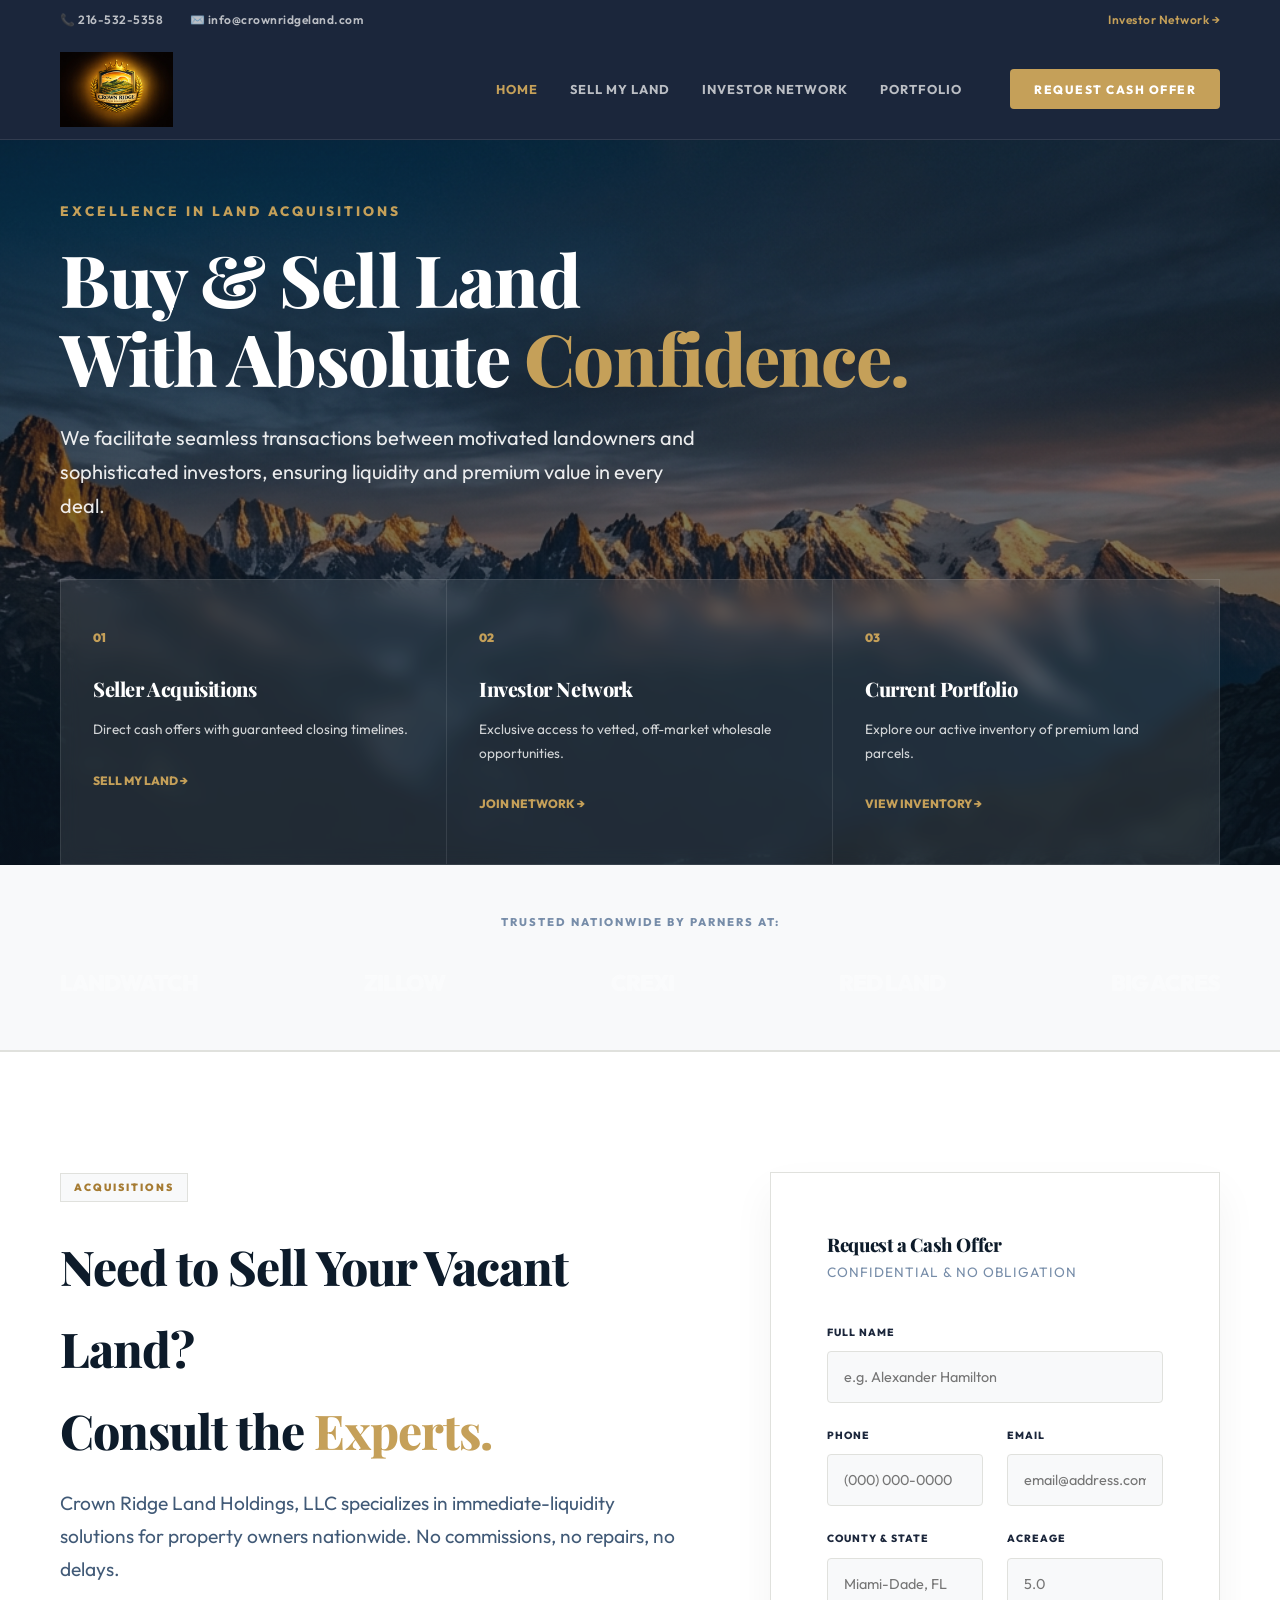
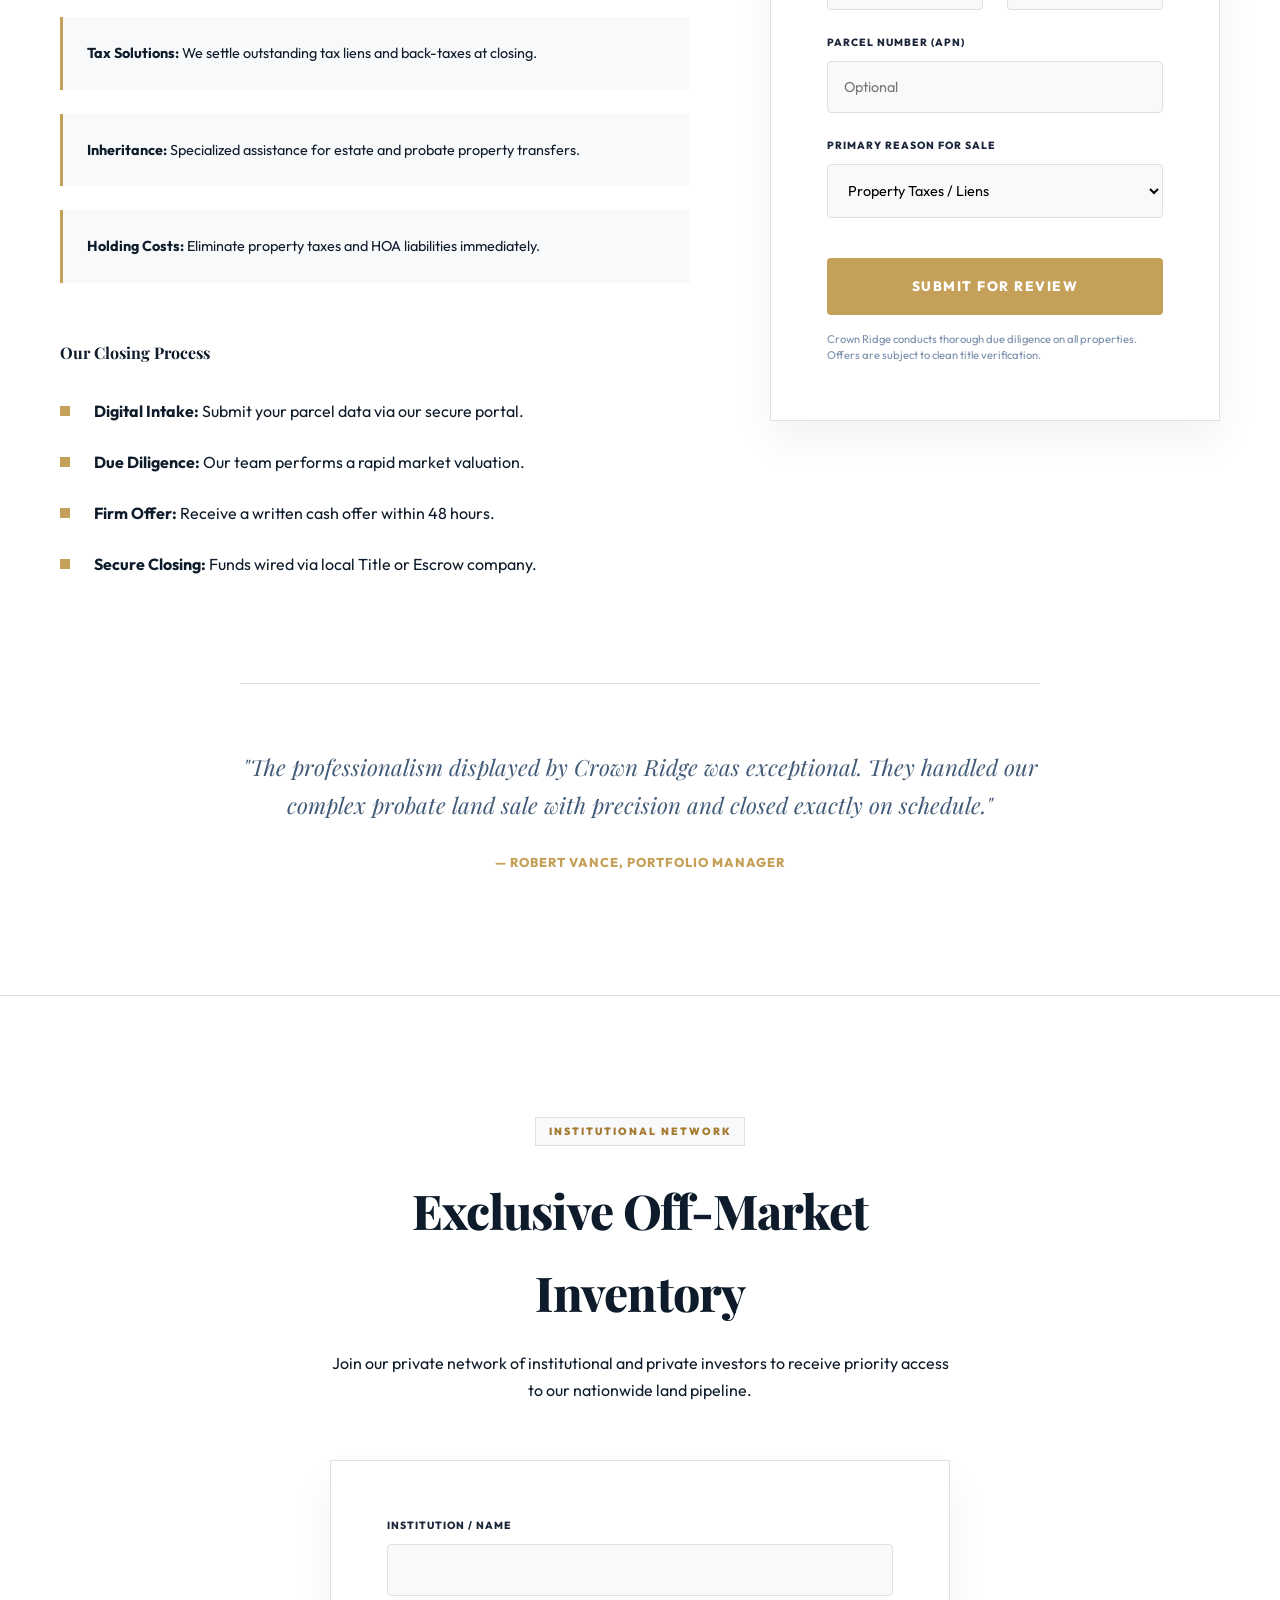
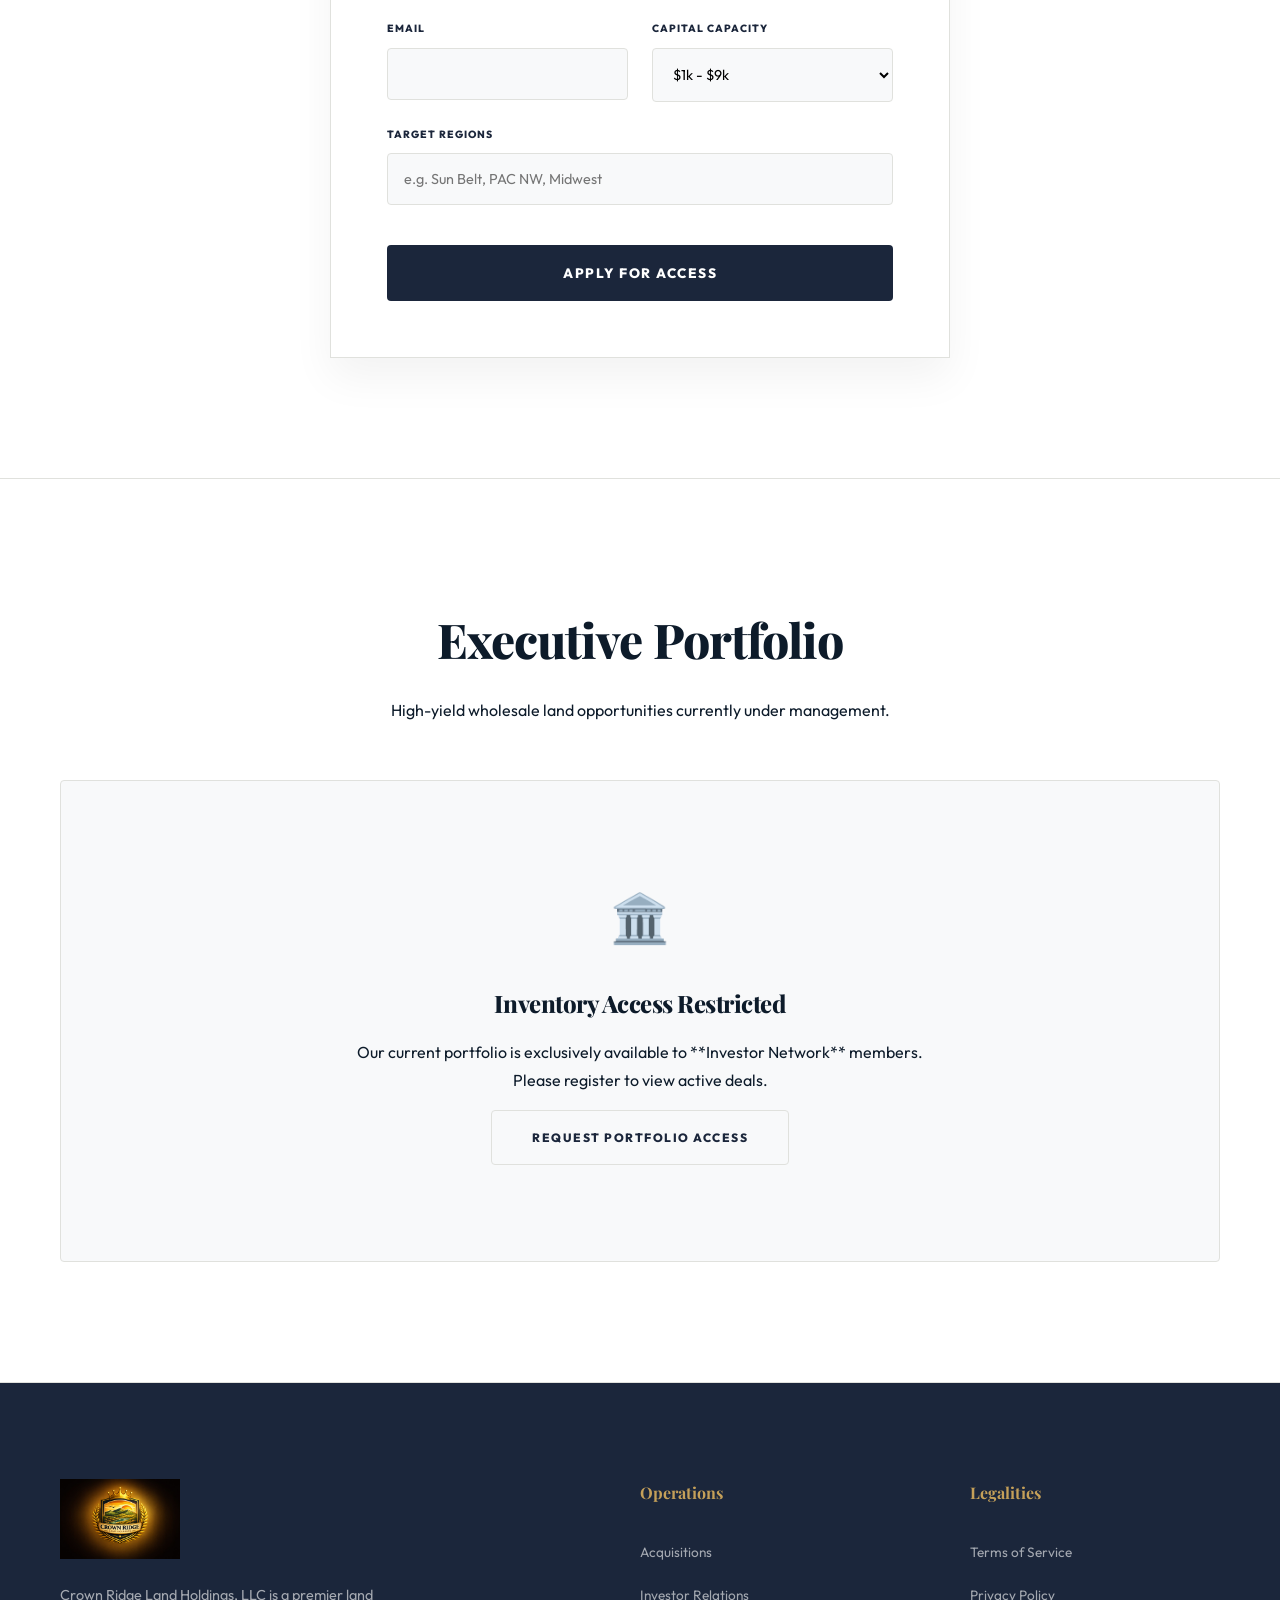
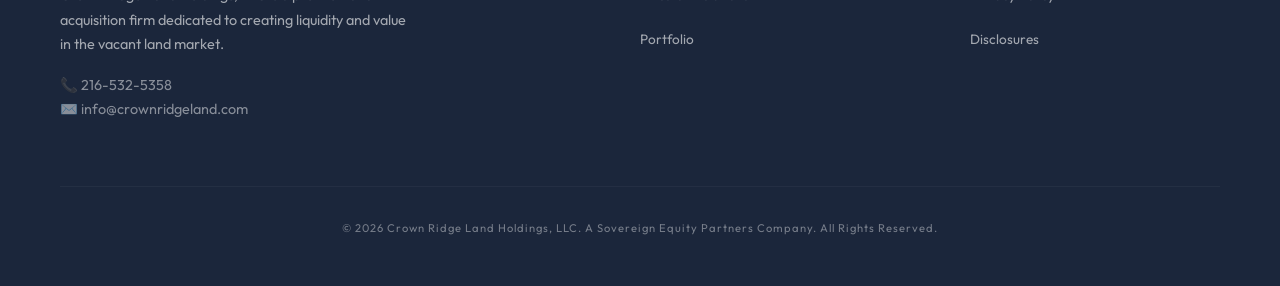
<file: index.html>
<!DOCTYPE html>
<html lang="en">
<head>
    <meta charset="UTF-8">
    <meta name="viewport" content="width=device-width, initial-scale=1.0">
    <title>Crown Ridge Land Holdings, LLC | Premier Land Acquisitions</title>
    <meta name="description" content="The executive choice for land transactions. We provide sophisticated solutions for landowners and investors seeking premium vacant land deals.">
    <link rel="preconnect" href="https://fonts.googleapis.com">
    <link rel="preconnect" href="https://fonts.gstatic.com" crossorigin>
    <link href="https://fonts.googleapis.com/css2?family=Playfair+Display:ital,wght@0,400..900;1,400..900&family=Outfit:wght@100..900&display=swap" rel="stylesheet">
    <link rel="stylesheet" href="style.css">
</head>
<body>
    <header class="top-bar">
        <div class="container flex-between">
            <div class="contact-info">
                <span>📞 216-532-5358</span>
                <span>✉️ info@crownridgeland.com</span>
            </div>
            <div class="portal-link">
                <a href="#investor">Investor Network →</a>
            </div>
        </div>
    </header>

    <nav class="navbar">
        <div class="container">
            <div class="logo-container" id="home-link" style="cursor: pointer;">
                <img src="assets/logo.jpg" alt="Crown Ridge Land Holdings, LLC" class="logo-img">
            </div>
            <div class="nav-right">
                <ul class="nav-links">
                    <li><a href="#home" class="active">Home</a></li>
                    <li><a href="#seller">Sell My Land</a></li>
                    <li><a href="#investor">Investor Network</a></li>
                    <li><a href="#available">Portfolio</a></li>
                </ul>
                <div class="nav-cta">
                    <button class="btn btn-accent btn-sm" onclick="showSection('seller')">Request Cash Offer</button>
                </div>
                <button class="mobile-toggle" aria-label="Toggle Menu">
                    <span class="bar"></span>
                    <span class="bar"></span>
                    <span class="bar"></span>
                </button>
            </div>
        </div>
    </nav>

    <main>
        <!-- Professional Home Section -->
        <section id="home" class="section active">
            <div class="hero-overlay"></div>
            <div class="container hero-content">
                <div class="hero-text-area">
                    <span class="eyebrow">Excellence in Land Acquisitions</span>
                    <h1 class="serif fade-in">Buy & Sell Land <br>With Absolute <span class="highlight">Confidence.</span></h1>
                    <p class="subtitle fade-in delay-1">We facilitate seamless transactions between motivated landowners and sophisticated investors, ensuring liquidity and premium value in every deal.</p>
                    
                    <div class="path-grid fade-in delay-2">
                        <div class="service-suite" onclick="showSection('seller')">
                            <span class="number">01</span>
                            <h3>Seller Acquisitions</h3>
                            <p>Direct cash offers with guaranteed closing timelines.</p>
                            <span class="cta-link">Sell My Land →</span>
                        </div>
                        <div class="service-suite" onclick="showSection('investor')">
                            <span class="number">02</span>
                            <h3>Investor Network</h3>
                            <p>Exclusive access to vetted, off-market wholesale opportunities.</p>
                            <span class="cta-link">Join Network →</span>
                        </div>
                        <div class="service-suite" onclick="showSection('available')">
                            <span class="number">03</span>
                            <h3>Current Portfolio</h3>
                            <p>Explore our active inventory of premium land parcels.</p>
                            <span class="cta-link">View Inventory →</span>
                        </div>
                    </div>
                </div>
            </div>

            <!-- Trust Bar -->
            <div class="trust-bar">
                <div class="container">
                    <span class="trust-label">TRUSTED NATIONWIDE BY PARNERS AT:</span>
                    <div class="logo-cloud">
                        <span class="partner-logo">LANDWATCH</span>
                        <span class="partner-logo">ZILLOW</span>
                        <span class="partner-logo">CREXI</span>
                        <span class="partner-logo">RED LAND</span>
                        <span class="partner-logo">BIG ACRES</span>
                    </div>
                </div>
            </div>
        </section>

        <!-- Refined Seller Page -->
        <section id="seller" class="section">
            <div class="container">
                <div class="split-layout">
                    <div class="content-side">
                        <span class="badge">ACQUISITIONS</span>
                        <h2 class="serif">Need to Sell Your Vacant Land? <br>Consult the <span class="highlight">Experts.</span></h2>
                        <p class="intro-text">Crown Ridge Land Holdings, LLC specializes in immediate-liquidity solutions for property owners nationwide. No commissions, no repairs, no delays.</p>
                        
                        <div class="feature-grid-small mt-3">
                            <div class="feature-item">
                                <strong>Tax Solutions:</strong> We settle outstanding tax liens and back-taxes at closing.
                            </div>
                            <div class="feature-item">
                                <strong>Inheritance:</strong> Specialized assistance for estate and probate property transfers.
                            </div>
                            <div class="feature-item">
                                <strong>Holding Costs:</strong> Eliminate property taxes and HOA liabilities immediately.
                            </div>
                        </div>

                        <div class="mission-box mt-4">
                            <h4 class="serif">Our Closing Process</h4>
                            <div class="timeline">
                                <div class="time-step">
                                    <span class="dot"></span>
                                    <div><strong>Digital Intake:</strong> Submit your parcel data via our secure portal.</div>
                                </div>
                                <div class="time-step">
                                    <span class="dot"></span>
                                    <div><strong>Due Diligence:</strong> Our team performs a rapid market valuation.</div>
                                </div>
                                <div class="time-step">
                                    <span class="dot"></span>
                                    <div><strong>Firm Offer:</strong> Receive a written cash offer within 48 hours.</div>
                                </div>
                                <div class="time-step">
                                    <span class="dot"></span>
                                    <div><strong>Secure Closing:</strong> Funds wired via local Title or Escrow company.</div>
                                </div>
                            </div>
                        </div>
                    </div>

                    <div class="form-side">
                        <div class="form-container elevated">
                            <h3 class="serif">Request a Cash Offer</h3>
                            <p class="form-sub">Confidential & No Obligation</p>
                            <form id="seller-form" class="pro-form">
                                <div class="form-group">
                                    <label>FULL NAME</label>
                                    <input type="text" name="name" placeholder="e.g. Alexander Hamilton" required>
                                </div>
                                <div class="form-row">
                                    <div class="form-group">
                                        <label>PHONE</label>
                                        <input type="tel" name="phone" placeholder="(000) 000-0000" required>
                                    </div>
                                    <div class="form-group">
                                        <label>EMAIL</label>
                                        <input type="email" name="email" placeholder="email@address.com" required>
                                    </div>
                                </div>
                                <div class="form-row">
                                    <div class="form-group">
                                        <label>COUNTY & STATE</label>
                                        <input type="text" name="location" placeholder="Miami-Dade, FL" required>
                                    </div>
                                    <div class="form-group">
                                        <label>ACREAGE</label>
                                        <input type="number" name="acreage" step="0.01" placeholder="5.0" required>
                                    </div>
                                </div>
                                <div class="form-group">
                                    <label>PARCEL NUMBER (APN)</label>
                                    <input type="text" name="apn" placeholder="Optional">
                                </div>
                                <div class="form-group">
                                    <label>PRIMARY REASON FOR SALE</label>
                                    <select name="reason">
                                        <option>Property Taxes / Liens</option>
                                        <option>Inheritance / Probate</option>
                                        <option>Liquidation of Assets</option>
                                        <option>Unwanted Portfolio Item</option>
                                        <option>Other</option>
                                    </select>
                                </div>
                                <button type="submit" class="btn btn-accent btn-wide mt-2">SUBMIT FOR REVIEW</button>
                                <p class="legal-text mt-2">Crown Ridge conducts thorough due diligence on all properties. Offers are subject to clean title verification.</p>
                            </form>
                        </div>
                    </div>
                </div>

                <!-- HQ Testimonials -->
                <div class="professional-reviews mt-5">
                    <div class="review-item">
                        <p>"The professionalism displayed by Crown Ridge was exceptional. They handled our complex probate land sale with precision and closed exactly on schedule."</p>
                        <cite>— Robert Vance, Portfolio Manager</cite>
                    </div>
                </div>
            </div>
        </section>

        <!-- Investor Network Page -->
        <section id="investor" class="section">
            <div class="container text-center max-w-700">
                <span class="badge">INSTITUTIONAL NETWORK</span>
                <h2 class="serif">Exclusive Off-Market Inventory</h2>
                <p>Join our private network of institutional and private investors to receive priority access to our nationwide land pipeline.</p>
                
                <div class="form-container elevated mt-4 text-left">
                    <form id="investor-form" class="pro-form">
                        <div class="form-group">
                            <label>INSTITUTION / NAME</label>
                            <input type="text" name="institution" required>
                        </div>
                        <div class="form-row">
                            <div class="form-group">
                                <label>EMAIL</label>
                                <input type="email" name="email" required>
                            </div>
                            <div class="form-group">
                                <label>CAPITAL CAPACITY</label>
                                <select name="capacity">
                                    <option>$1k - $9k</option>
                                    <option>$10k - $50k</option>
                                    <option>$50k - $250k</option>
                                    <option>$250k - $1M</option>
                                    <option>$1M+</option>
                                </select>
                            </div>
                        </div>
                        <div class="form-group">
                            <label>TARGET REGIONS</label>
                            <input type="text" name="regions" placeholder="e.g. Sun Belt, PAC NW, Midwest">
                        </div>
                        <button type="submit" class="btn btn-primary btn-wide mt-2">APPLY FOR ACCESS</button>
                    </form>
                </div>
            </div>
        </section>

        <!-- Inventory -->
        <section id="available" class="section">
            <div class="container">
                <div class="section-header text-center">
                    <h2 class="serif">Executive Portfolio</h2>
                    <p>High-yield wholesale land opportunities currently under management.</p>
                </div>
                <div class="portfolio-grid mt-4">
                    <div class="empty-executive text-center">
                        <span class="icon">🏛️</span>
                        <h3>Inventory Access Restricted</h3>
                        <p>Our current portfolio is exclusively available to **Investor Network** members. <br>Please register to view active deals.</p>
                        <button class="btn btn-outline mt-2" onclick="showSection('investor')">Request Portfolio Access</button>
                    </div>
                </div>
            </div>
        </section>
    </main>

    <footer class="footer-pro">
        <div class="container">
            <div class="footer-main">
                <div class="footer-identity">
                    <img src="assets/logo.jpg" alt="Crown Ridge" class="logo-img footer-logo">
                    <p class="mt-2">Crown Ridge Land Holdings, LLC is a premier land acquisition firm dedicated to creating liquidity and value in the vacant land market.</p>
                    <div class="footer-contact mt-2" style="font-size: 0.85rem; opacity: 0.8;">
                        <p>📞 216-532-5358</p>
                        <p>✉️ info@crownridgeland.com</p>
                    </div>
                </div>
                <div class="footer-nav">
                    <h4>Operations</h4>
                    <ul>
                        <li><a href="#" onclick="showSection('seller')">Acquisitions</a></li>
                        <li><a href="#" onclick="showSection('investor')">Investor Relations</a></li>
                        <li><a href="#" onclick="showSection('available')">Portfolio</a></li>
                    </ul>
                </div>
                <div class="footer-legal">
                    <h4>Legalities</h4>
                    <ul>
                        <li><a href="/legal#terms">Terms of Service</a></li>
                        <li><a href="/legal#privacy">Privacy Policy</a></li>
                        <li><a href="/legal#disclosures">Disclosures</a></li>
                    </ul>
                </div>
            </div>
            <div class="footer-copyright">
                <p>&copy; 2026 Crown Ridge Land Holdings, LLC. A Sovereign Equity Partners Company. All Rights Reserved.</p>
            </div>
        </div>
    </footer>

    <script src="app.js?v=2"></script>
</body>
</html>
</file>
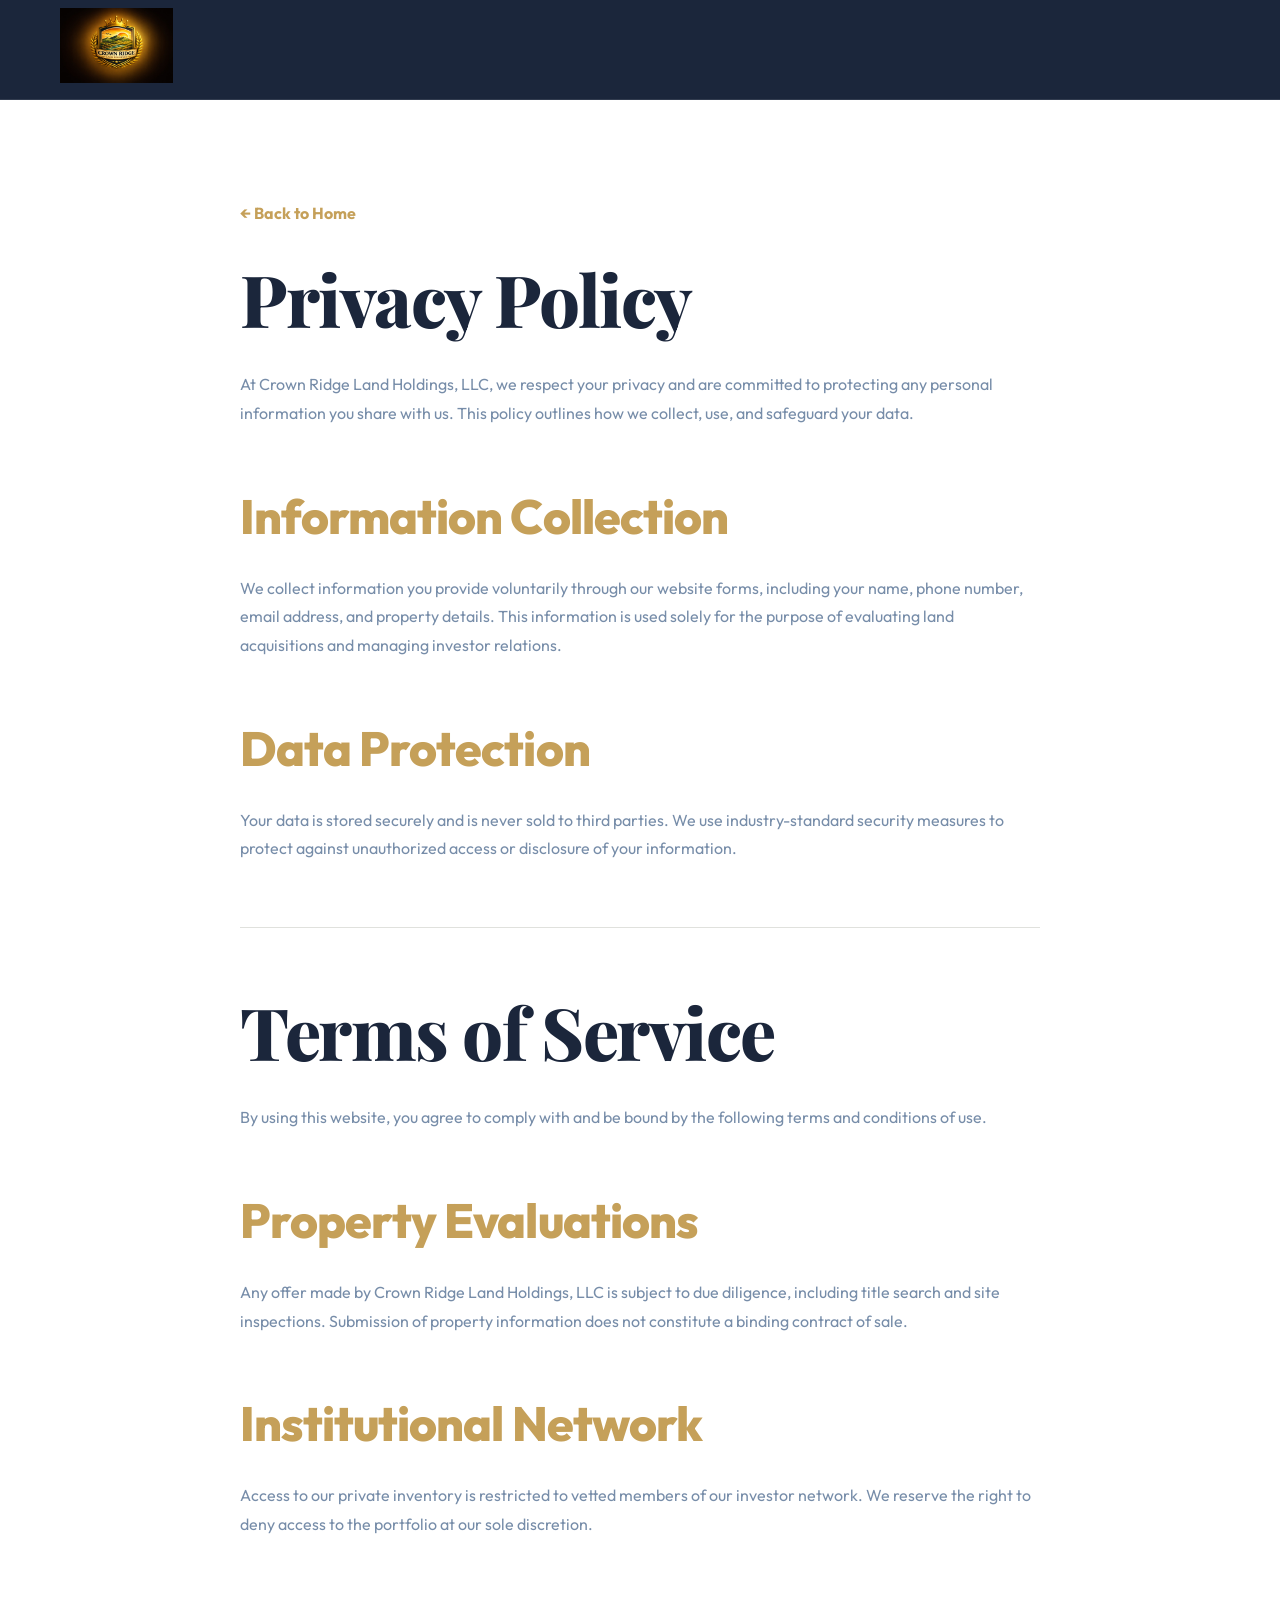
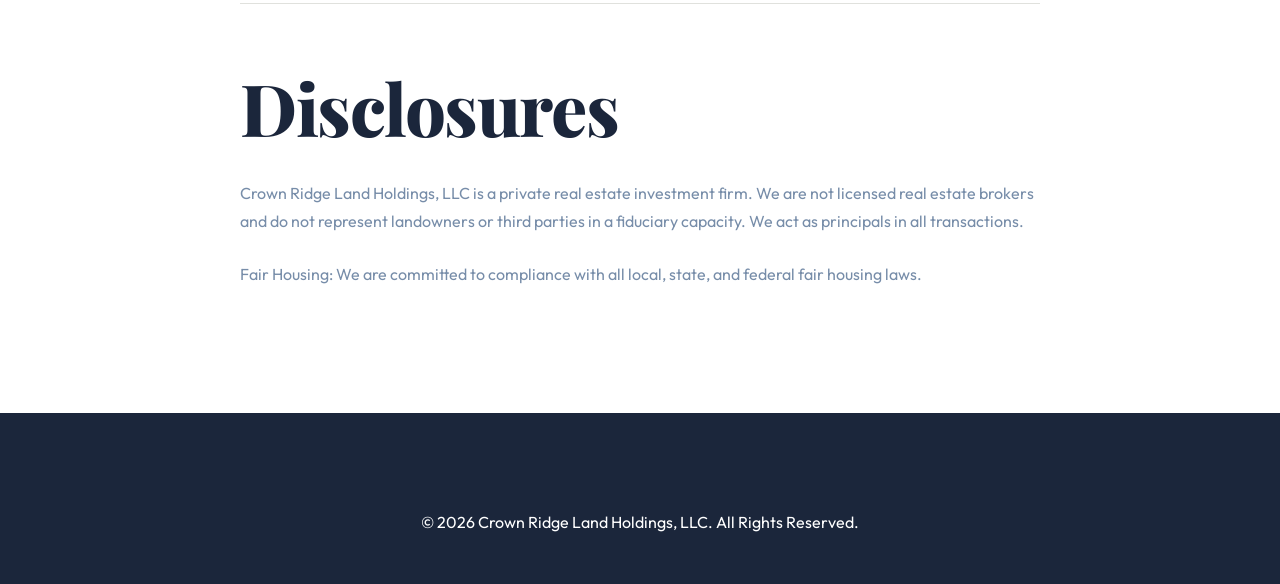
<file: legal.html>
<!DOCTYPE html>
<html lang="en">
<head>
    <meta charset="UTF-8">
    <meta name="viewport" content="width=device-width, initial-scale=1.0">
    <title>Legal Disclosures | Crown Ridge Land Holdings, LLC</title>
    <link rel="preconnect" href="https://fonts.googleapis.com">
    <link rel="preconnect" href="https://fonts.gstatic.com" crossorigin>
    <link href="https://fonts.googleapis.com/css2?family=Playfair+Display:wght@700&family=Outfit:wght@400;700&display=swap" rel="stylesheet">
    <link rel="stylesheet" href="style.css">
    <style>
        .legal-content { padding: 100px 0; max-width: 800px; margin: 0 auto; }
        .legal-content h1 { margin-bottom: 2rem; color: var(--primary); }
        .legal-content h2 { margin-top: 3rem; margin-bottom: 1rem; color: var(--accent); }
        .legal-content p { margin-bottom: 1.5rem; color: var(--text-muted); line-height: 1.8; }
        .back-home { display: inline-block; margin-bottom: 2rem; color: var(--accent); text-decoration: none; font-weight: 700; }
    </style>
</head>
<body>
    <header class="navbar">
        <div class="container">
            <div class="logo-container">
                <a href="/" style="text-decoration: none;">
                    <img src="assets/logo.jpg" alt="Crown Ridge Land Holdings, LLC" class="logo-img">
                </a>
            </div>
        </div>
    </header>

    <main class="container legal-content">
        <a href="/" class="back-home">← Back to Home</a>
        
        <section id="privacy">
            <h1 class="serif">Privacy Policy</h1>
            <p>At Crown Ridge Land Holdings, LLC, we respect your privacy and are committed to protecting any personal information you share with us. This policy outlines how we collect, use, and safeguard your data.</p>
            <h2>Information Collection</h2>
            <p>We collect information you provide voluntarily through our website forms, including your name, phone number, email address, and property details. This information is used solely for the purpose of evaluating land acquisitions and managing investor relations.</p>
            <h2>Data Protection</h2>
            <p>Your data is stored securely and is never sold to third parties. We use industry-standard security measures to protect against unauthorized access or disclosure of your information.</p>
        </section>

        <hr style="border: 0; border-top: 1px solid var(--border); margin: 4rem 0;">

        <section id="terms">
            <h1 class="serif">Terms of Service</h1>
            <p>By using this website, you agree to comply with and be bound by the following terms and conditions of use.</p>
            <h2>Property Evaluations</h2>
            <p>Any offer made by Crown Ridge Land Holdings, LLC is subject to due diligence, including title search and site inspections. Submission of property information does not constitute a binding contract of sale.</p>
            <h2>Institutional Network</h2>
            <p>Access to our private inventory is restricted to vetted members of our investor network. We reserve the right to deny access to the portfolio at our sole discretion.</p>
        </section>

        <hr style="border: 0; border-top: 1px solid var(--border); margin: 4rem 0;">

        <section id="disclosures">
            <h1 class="serif">Disclosures</h1>
            <p>Crown Ridge Land Holdings, LLC is a private real estate investment firm. We are not licensed real estate brokers and do not represent landowners or third parties in a fiduciary capacity. We act as principals in all transactions.</p>
            <p>Fair Housing: We are committed to compliance with all local, state, and federal fair housing laws.</p>
        </section>
    </main>

    <footer class="footer-pro">
        <div class="container text-center">
            <p>&copy; 2026 Crown Ridge Land Holdings, LLC. All Rights Reserved.</p>
        </div>
    </footer>
</body>
</html>
</file>
<file: style.css>
:root {
    --primary: #1B263B; /* Oxford Blue */
    --primary-light: #415A77;
    --accent: #C5A059; /* Champagne Gold */
    --accent-dark: #A67C33;
    --text: #0D1B2A;
    --text-muted: #778DA9;
    --bg-light: #F8F9FA;
    --white: #FFFFFF;
    --border: #E0E1DD;
    --shadow: 0 20px 40px rgba(0,0,0,0.05);
    --radius: 4px; /* More professional, sharper corners */
}

* {
    margin: 0;
    padding: 0;
    box-sizing: border-box;
    -webkit-font-smoothing: antialiased;
}

body {
    font-family: 'Outfit', sans-serif;
    color: var(--text);
    background-color: var(--white);
    line-height: 1.7;
}

.serif {
    font-family: 'Playfair Display', serif;
}

.container {
    max-width: 1240px;
    margin: 0 auto;
    padding: 0 2.5rem;
}

h1, h2, h3 { font-weight: 800; letter-spacing: -0.02em; }
h1 { font-size: 4.5rem; margin-bottom: 1.5rem; line-height: 1.1; }
h2 { font-size: 3rem; margin-bottom: 1rem; }

.highlight { color: var(--accent); }
.mt-2 { margin-top: 1rem; }
.mt-3 { margin-top: 2rem; }
.mt-4 { margin-top: 3.5rem; }
.mt-5 { margin-top: 5rem; }
.text-center { text-align: center; }
.text-left { text-align: left; }
.mx-auto { margin-left: auto; margin-right: auto; }
.max-w-700 { max-width: 700px; }

/* Top Bar */
.top-bar {
    background: var(--primary);
    color: rgba(255,255,255,0.7);
    font-size: 0.75rem;
    font-weight: 600;
    padding: 0.6rem 0;
    letter-spacing: 0.5px;
}

.flex-between {
    display: flex;
    justify-content: space-between;
    align-items: center;
}

.contact-info span { margin-right: 1.5rem; }
.portal-link a { color: var(--accent); text-decoration: none; }

/* Navbar */
.navbar {
    height: 100px;
    display: flex;
    align-items: center;
    position: sticky;
    top: 0;
    background: var(--primary); /* Matching logo background */
    border-bottom: 1px solid rgba(255,255,255,0.1);
    z-index: 1000;
}

.navbar .container {
    display: flex;
    justify-content: space-between;
    align-items: center;
    width: 100%;
}

.logo-container {
    display: flex;
    align-items: center;
    flex-shrink: 0;
}

.logo-img { 
    height: 75px; 
    width: auto; 
    object-fit: contain;
}

.nav-right {
    display: flex;
    align-items: center;
    gap: 3rem;
}

.nav-links { display: flex; list-style: none; gap: 2rem; }
.nav-links a {
    text-decoration: none;
    color: rgba(255,255,255,0.7);
    font-weight: 700;
    font-size: 0.8rem;
    text-transform: uppercase;
    letter-spacing: 1px;
    transition: 0.3s;
}

.nav-links a:hover, .nav-links a.active { color: var(--accent); }

.footer-logo { filter: none; height: 80px; } /* Keeping logo in original color on dark */


/* Hero Section */
#home {
    min-height: 90vh;
    background: linear-gradient(rgba(13, 27, 42, 0.45), rgba(13, 27, 42, 0.65)), url('assets/hero_branded.png');
    background-size: cover;
    background-position: center;
    display: flex;
    flex-direction: column;
    justify-content: center;
    color: var(--white);
    position: relative;
    padding-top: 60px;
    padding-bottom: 0;
}

.eyebrow {
    color: var(--accent);
    font-weight: 800;
    text-transform: uppercase;
    letter-spacing: 3px;
    font-size: 0.85rem;
    margin-bottom: 1rem;
    display: block;
}

.subtitle {
    font-size: 1.25rem;
    max-width: 650px;
    margin-bottom: 3.5rem;
    opacity: 0.9;
}

/* Service Suites */
.path-grid {
    display: grid;
    grid-template-columns: repeat(3, 1fr);
    gap: 0;
    background: rgba(255,255,255,0.1);
    backdrop-filter: blur(10px);
    border: 1px solid rgba(255,255,255,0.1);
}

.service-suite {
    padding: 3rem 2rem;
    border-right: 1px solid rgba(255,255,255,0.1);
    cursor: pointer;
    transition: all 0.4s;
}

.service-suite:last-child { border-right: none; }
.service-suite:hover { background: var(--white); color: var(--primary); }

.service-suite .number {
    display: block;
    font-size: 0.75rem;
    font-weight: 900;
    color: var(--accent);
    margin-bottom: 1.5rem;
}

.service-suite h3 { font-size: 1.25rem; color: inherit; margin-bottom: 0.75rem; font-family: 'Playfair Display', serif; }
.service-suite p { font-size: 0.85rem; opacity: 0.8; margin-bottom: 1.5rem; }
.service-suite .cta-link { font-weight: 800; font-size: 0.75rem; text-transform: uppercase; color: var(--accent); }

/* Trust Bar */
.trust-bar {
    background: var(--bg-light);
    padding: 3rem 0;
    border-bottom: 1px solid var(--border);
}

.trust-label {
    display: block;
    text-align: center;
    font-size: 0.7rem;
    font-weight: 800;
    letter-spacing: 2px;
    color: var(--text-muted);
    margin-bottom: 2rem;
}

.logo-cloud {
    display: flex;
    justify-content: space-between;
    align-items: center;
    opacity: 0.4;
    filter: grayscale(1);
}

.partner-logo { font-weight: 900; font-size: 1.4rem; letter-spacing: -1px; }

/* Buttons */
.btn {
    font-family: 'Outfit', sans-serif;
    font-weight: 800;
    text-transform: uppercase;
    letter-spacing: 1.5px;
    font-size: 0.75rem;
    padding: 1.2rem 2.5rem;
    border-radius: var(--radius);
    border: none;
    cursor: pointer;
    transition: 0.3s cubic-bezier(0.4, 0, 0.2, 1);
}

.btn-sm { padding: 0.8rem 1.5rem; }
.btn-primary { background: var(--primary); color: var(--white); }
.btn-primary:hover { background: var(--primary-light); transform: translateY(-2px); box-shadow: 0 10px 20px rgba(27, 38, 59, 0.2); }

.btn-accent { background: var(--accent); color: var(--white); }
.btn-accent:hover { background: var(--accent-dark); transform: translateY(-2px); }

.btn-wide { width: 100%; font-size: 0.85rem; }
.btn-outline { background: transparent; border: 1px solid var(--border); color: var(--primary); }

/* Seller Page Layout */
.section { 
    padding: 120px 0; 
    border-bottom: 1px solid var(--border);
    scroll-margin-top: 100px;
}
/*.section.active { display: block; animation: slideIn 0.8s ease; }*/

@keyframes slideIn { from { opacity: 0; transform: translateY(30px); } to { opacity: 1; transform: translateY(0); } }

.split-layout { display: grid; grid-template-columns: 1fr 450px; gap: 5rem; }

.badge {
    background: var(--bg-light);
    color: var(--accent-dark);
    padding: 0.3rem 0.8rem;
    font-size: 0.65rem;
    font-weight: 900;
    letter-spacing: 2px;
    border: 1px solid var(--border);
    display: inline-block;
    margin-bottom: 1.5rem;
}

.intro-text { font-size: 1.2rem; margin-bottom: 2rem; color: var(--primary-light); }

.feature-grid-small { display: grid; gap: 1.5rem; }
.feature-item { padding: 1.5rem; border-left: 3px solid var(--accent); background: var(--bg-light); font-size: 0.9rem; }

.timeline { margin-top: 2rem; }
.time-step { display: flex; gap: 1.5rem; margin-bottom: 1.5rem; }
.time-step .dot { width: 10px; height: 10px; background: var(--accent); margin-top: 0.5rem; flex-shrink: 0; }

/* Form Design */
.form-container.elevated {
    background: var(--white);
    padding: 3.5rem;
    border: 1px solid var(--border);
    box-shadow: var(--shadow);
}

.form-sub { font-size: 0.85rem; color: var(--text-muted); margin-bottom: 2.5rem; text-transform: uppercase; letter-spacing: 1px; }

.pro-form .form-group { margin-bottom: 1.5rem; }
.pro-form label {
    display: block;
    font-size: 0.65rem;
    font-weight: 800;
    letter-spacing: 1px;
    margin-bottom: 0.6rem;
    color: var(--primary);
}

.form-row {
    display: grid;
    grid-template-columns: 1fr 1fr;
    gap: 1.5rem;
}

.pro-form input, .pro-form select {
    width: 100%;
    padding: 1rem;
    background: var(--bg-light);
    border: 1px solid var(--border);
    border-radius: var(--radius);
    font-family: 'Outfit';
    font-size: 0.9rem;
}

.pro-form input:focus { outline: none; border-color: var(--accent); background: var(--white); }

.legal-text { font-size: 0.7rem; color: var(--text-muted); line-height: 1.5; }

/* Reviews */
.review-item { text-align: center; max-width: 800px; margin: 0 auto; border-top: 1px solid var(--border); padding-top: 4rem; }
.review-item p { font-size: 1.4rem; font-style: italic; color: var(--primary-light); margin-bottom: 1.5rem; font-family: 'Playfair Display'; }
.review-item cite { font-style: normal; font-weight: 800; font-size: 0.8rem; color: var(--accent); text-transform: uppercase; letter-spacing: 1px; }

/* Portfolio Empty State */
.empty-executive { padding: 6rem 2rem; border: 1px solid var(--border); background: var(--bg-light); border-radius: var(--radius); }
.empty-executive .icon { font-size: 3rem; margin-bottom: 1.5rem; display: block; }
.empty-executive h3 { font-family: 'Playfair Display'; font-size: 1.5rem; margin-bottom: 1rem; }

/* Footer */
.footer-pro { background: var(--primary); color: var(--white); padding: 6rem 0 3rem; }
.footer-main { display: grid; grid-template-columns: 2fr 1fr 1fr; gap: 5rem; margin-bottom: 4rem; }
.footer-identity p { font-size: 0.9rem; opacity: 0.6; max-width: 350px; }
.footer-nav h4, .footer-legal h4 { font-family: 'Playfair Display'; margin-bottom: 2rem; color: var(--accent); }
.footer-main ul { list-style: none; }
.footer-main ul li { margin-bottom: 1rem; }
.footer-main ul a { color: rgba(255,255,255,0.6); text-decoration: none; font-size: 0.85rem; transition: 0.3s; }
.footer-main ul a:hover { color: var(--white); padding-left: 5px; }

.footer-copyright { border-top: 1px solid rgba(255,255,255,0.1); padding-top: 2rem; text-align: center; font-size: 0.7rem; opacity: 0.4; letter-spacing: 1px; }

.footer-logo { filter: none; opacity: 1; }

/* Responsive & Mobile Menu */
.mobile-toggle {
    display: none;
    flex-direction: column;
    justify-content: space-between;
    width: 30px;
    height: 21px;
    background: transparent;
    border: none;
    cursor: pointer;
    padding: 0;
    z-index: 1001;
}

.mobile-toggle .bar {
    width: 100%;
    height: 3px;
    background-color: var(--white);
    border-radius: 10px;
    transition: all 0.3s ease;
}

@media (max-width: 1024px) {
    h1 { font-size: 3.2rem; }
    h2 { font-size: 2.5rem; }
    
    .navbar { height: 80px; }
    .section { scroll-margin-top: 80px; }
    .logo-img { height: 60px; }
    
    .mobile-toggle { display: flex; }
    
    .nav-links {
        position: fixed;
        top: 0;
        right: -100%;
        width: 100%;
        height: 100vh;
        background: var(--primary);
        flex-direction: column;
        justify-content: center;
        align-items: center;
        gap: 2.5rem;
        transition: 0.5s cubic-bezier(0.4, 0, 0.2, 1);
        z-index: 1000;
    }
    
    .nav-links.active { right: 0; }
    
    .nav-links a { font-size: 1.2rem; }
    
    .nav-cta { display: none; } /* Hide secondary CTA on mobile nav, keep primary */

    .split-layout { grid-template-columns: 1fr; gap: 4rem; }
    
    .path-grid { grid-template-columns: 1fr; }
    .service-suite { border-right: none; border-bottom: 1px solid rgba(255,255,255,0.1); }
    
    .footer-main { grid-template-columns: 1fr; gap: 4rem; text-align: center; }
    .footer-identity p { margin-left: auto; margin-right: auto; }
}

@media (max-width: 768px) {
    h1 { font-size: 2.6rem; }
    .container { padding: 0 1.5rem; }
    
    .top-bar { display: none; } /* Hide extra info on mobile for clean look */
    
    .hero-text-area { text-align: center; }
    .subtitle { margin-left: auto; margin-right: auto; }
    
    .form-row { grid-template-columns: 1fr !important; gap: 0; }
    
    .form-container.elevated { padding: 2rem 1.5rem; }
    
    .logo-cloud {
        display: grid;
        grid-template-columns: repeat(2, 1fr);
        gap: 2rem;
        text-align: center;
    }
    
    .section { padding: 80px 0; }
    
    /* Animation for hamburger */
    .mobile-toggle.active .bar:nth-child(1) { transform: translateY(9px) rotate(45deg); }
    .mobile-toggle.active .bar:nth-child(2) { opacity: 0; }
    .mobile-toggle.active .bar:nth-child(3) { transform: translateY(-9px) rotate(-45deg); }
}

@media (max-width: 480px) {
    h1 { font-size: 2.2rem; }
    .btn { padding: 1rem 1.5rem; width: 100%; }
}
</file>
